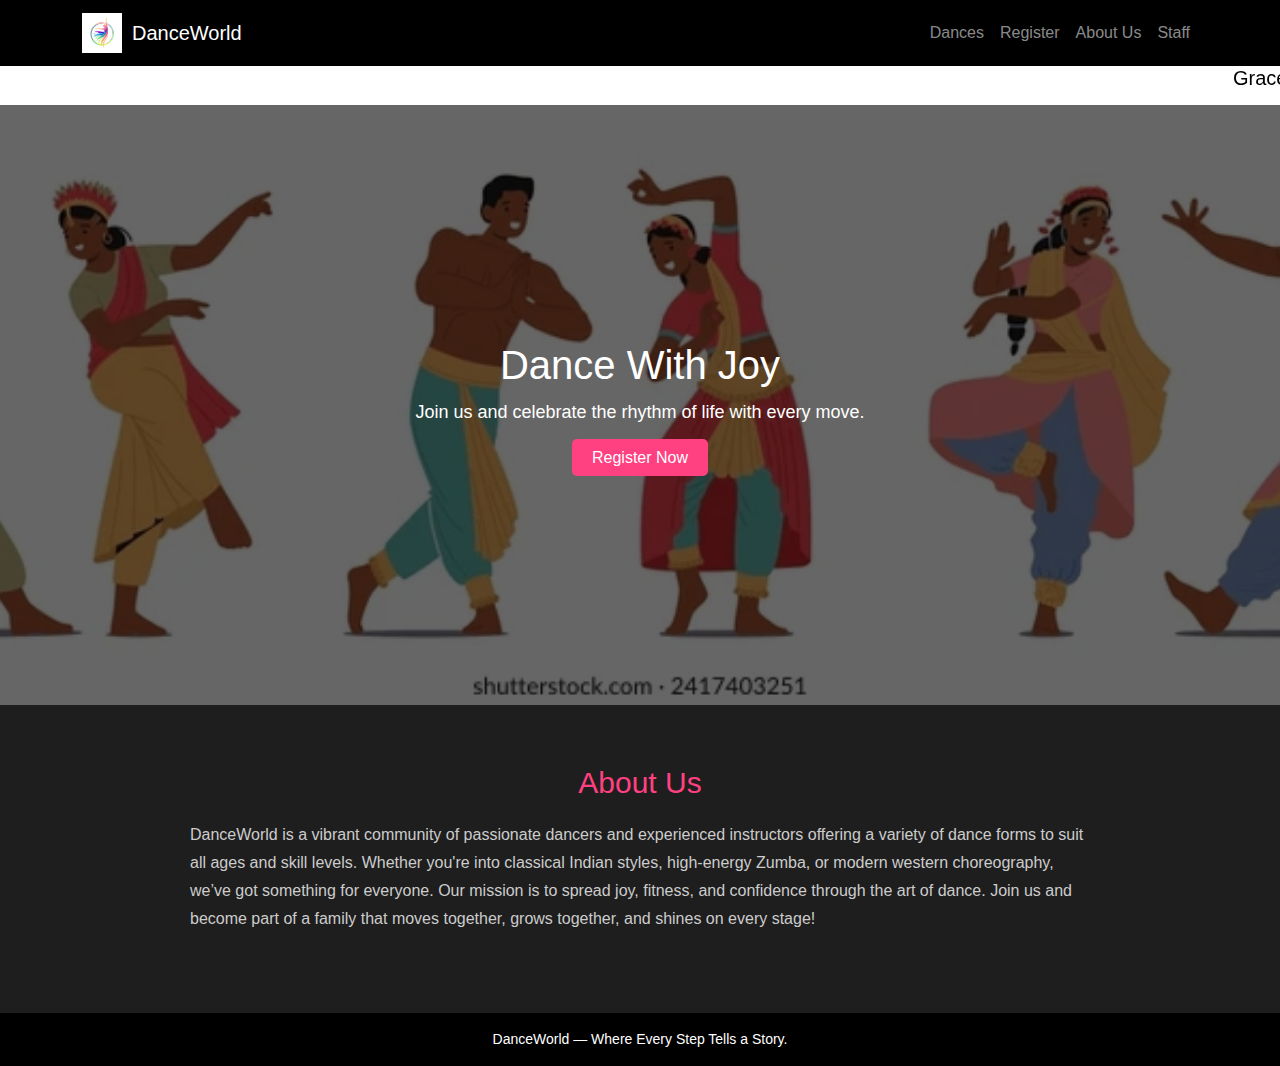
<file: a-1/index.html>
<!DOCTYPE html>
<html lang="en">
<head>
  <meta charset="UTF-8" />
  <meta name="viewport" content="width=device-width, initial-scale=1" />
  <title>DanceWorld</title>
  <link href="https://cdn.jsdelivr.net/npm/bootstrap@5.0.2/dist/css/bootstrap.min.css" rel="stylesheet" />
  <script src="https://cdn.jsdelivr.net/npm/bootstrap@5.0.2/dist/js/bootstrap.bundle.min.js"></script>

  <style>
    body {
      background-color: #121212;
      color: white;
      margin: 0;
      font-family: Arial, sans-serif;
    }

    header {
      background-color: white;
      color: black;
    }

    marquee h1 {
      font-size: 24px;
      margin: 10px 0;
      color: black;
    }

    .navbar {
      background-color: #000 !important;
    }

    .navbar-brand img {
      height: 40px;
      width: auto;
      margin-right: 10px;
    }

    .hero {
      height: 600px;
      background: url('1.webp') center center/cover no-repeat;
      display: flex;
      flex-direction: column;
      justify-content: center;
      align-items: center;
      text-align: center;
      color: white;
      position: relative;
    }

    .hero::before {
      content: '';
      position: absolute;
      top: 0;
      left: 0;
      width: 100%;
      height: 100%;
      background-color: rgba(0, 0, 0, 0.6);
      z-index: 1;
    }

    .hero-content {
      z-index: 2;
      padding: 20px;
    }

    .hero h1 {
      font-size: 40px;
      margin-bottom: 10px;
    }

    .hero p {
      font-size: 18px;
      margin-bottom: 20px;
    }

    .hero a {
      background-color: #ff4081;
      color: white;
      padding: 10px 20px;
      font-size: 16px;
      text-decoration: none;
      border-radius: 5px;
    }

    .hero a:hover {
      background-color: #e91e63;
    }

    .card {
      background-color: #1e1e1e;
      color: white;
      border: none;
      transition: transform 0.3s;
    }

    .card:hover {
      transform: scale(1.03);
    }

    footer {
      background-color: #000;
      padding: 20px;
      font-size: 14px;
    }

    @media (max-width: 768px) {
      .hero {
        height: 400px;
      }

      .hero h1 {
        font-size: 28px;
      }

      .hero p {
        font-size: 14px;
      }

      .navbar-brand span {
        display: none;
      }

      .hero a {
        font-size: 14px;
        padding: 8px 16px;
      }
    }
  </style>
</head>
<body>



<!-- Navbar -->
<nav class="navbar navbar-expand-lg navbar-dark">
  <div class="container">
    <a class="navbar-brand d-flex align-items-center" href="#">
      <img src="logo.webp" alt="Logo">
      <span>DanceWorld</span>
    </a>
    <button class="navbar-toggler" type="button" data-bs-toggle="collapse" data-bs-target="#navbarNav">
      <span class="navbar-toggler-icon"></span>
    </button>

    <div class="collapse navbar-collapse" id="navbarNav">
      <ul class="navbar-nav ms-auto">
        <li class="nav-item"><a class="nav-link" href="Dances.html">Dances</a></li>
        <li class="nav-item"><a class="nav-link" href="Register.html">Register</a></li>
        <li class="nav-item"><a class="nav-link" href="#about">About Us</a></li>
        <li class="nav-item"><a class="nav-link" href="staff.html">Staff</a></li>
      </ul>
    </div>
  </div>
</nav>

<!-- Header Marquee -->
<header>
  <marquee><h5>Grace & Groove Dance</h5></marquee>
</header>

<!-- Hero Section -->
<div class="hero">
  <div class="hero-content">
    <h1>Dance With Joy</h1>
    <p>Join us and celebrate the rhythm of life with every move.</p>
    <a href="Register.html">Register Now</a>
  </div>
</div>



<!-- About Us Section -->
<section id="about" style="padding: 60px 20px; background-color: #1e1e1e;">
  <div class="container">
    <h2 class="text-center" style="color: #ff4081; font-size: 30px;">About Us</h2>
    <p style="color: #ccc; max-width: 900px; margin: 20px auto; font-size: 16px; line-height: 28px;">
      DanceWorld is a vibrant community of passionate dancers and experienced instructors offering a variety of dance forms to suit all ages and skill levels. Whether you're into classical Indian styles, high-energy Zumba, or modern western choreography, we’ve got something for everyone. Our mission is to spread joy, fitness, and confidence through the art of dance. Join us and become part of a family that moves together, grows together, and shines on every stage!
    </p>
  </div>
</section>

<!-- Footer -->
<footer class="text-white text-center p-3">
  DanceWorld — Where Every Step Tells a Story.
</footer>


</body>
</html>
</file>
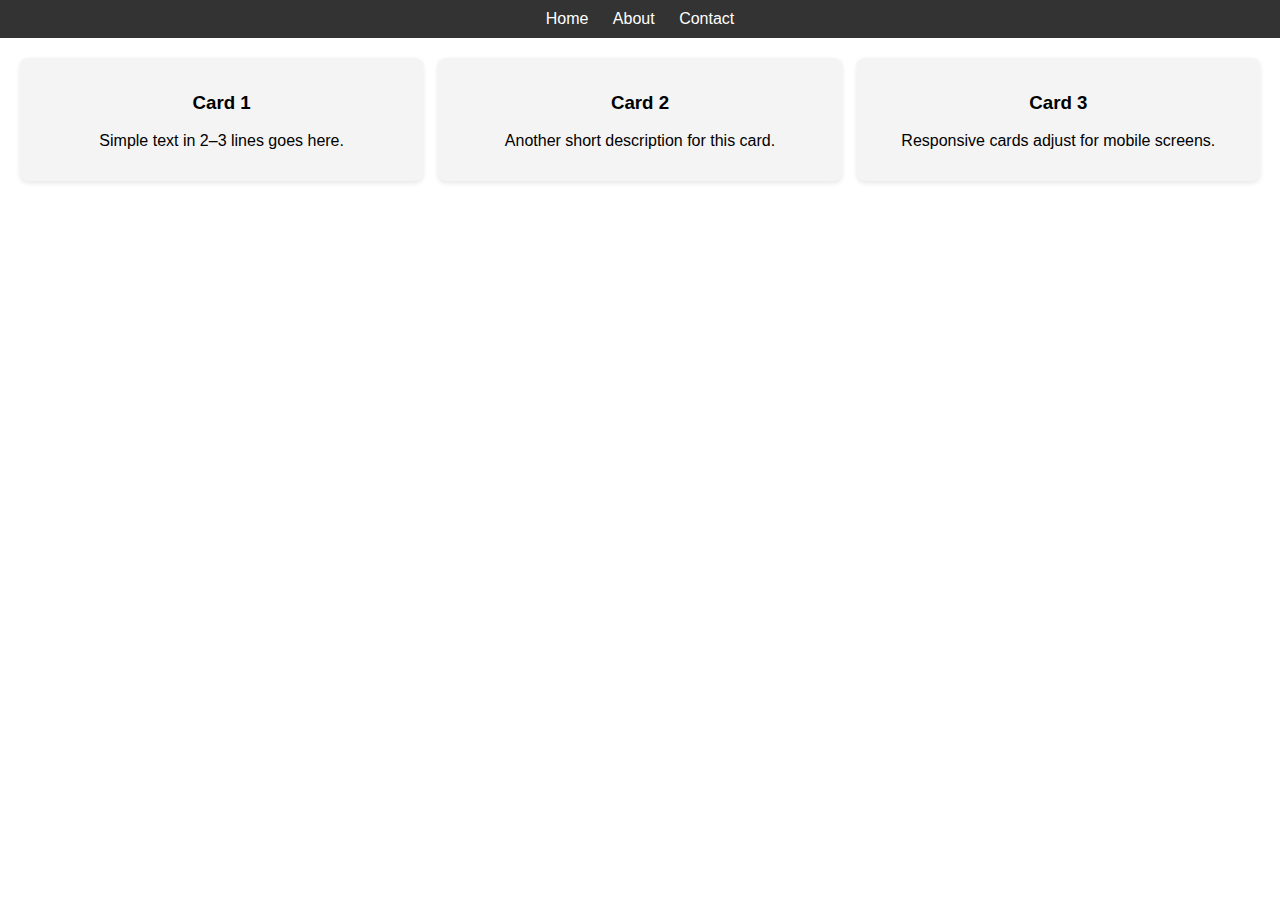
<file: a-1/practice1.html>
<!DOCTYPE html>
<html lang="en">
<head>
  <meta charset="UTF-8">
  <meta name="viewport" content="width=device-width, initial-scale=1.0">
  <title>Simple Webpage</title>
  <style>
    body { margin: 0; font-family: Arial, sans-serif; }

    /* Navbar */
    .navbar {
      background: #333;
      color: white;
      padding: 10px;
      text-align: center;
    }
    .navbar a {
      color: white;
      margin: 0 10px;
      text-decoration: none;
    }

    /* Cards container */
    .cards {
      display: grid;
      grid-template-columns: repeat(auto-fit, minmax(250px, 1fr));
      gap: 15px;
      padding: 20px;
    }

    /* Single card */
    .card {
      background: #f4f4f4;
      padding: 15px;
      border-radius: 8px;
      box-shadow: 0 2px 5px rgba(0,0,0,0.1);
      text-align: center;
    }
  </style>
</head>
<body>

  <!-- Navbar -->
  <div class="navbar">
    <a href="#">Home</a>
    <a href="#">About</a>
    <a href="#">Contact</a>
  </div>

  <!-- Cards -->
  <div class="cards">
    <div class="card">
      <h3>Card 1</h3>
      <p>Simple text in 2–3 lines goes here.</p>
    </div>
    <div class="card">
      <h3>Card 2</h3>
      <p>Another short description for this card.</p>
    </div>
    <div class="card">
      <h3>Card 3</h3>
      <p>Responsive cards adjust for mobile screens.</p>
    </div>
  </div>

</body>
</html>
</file>
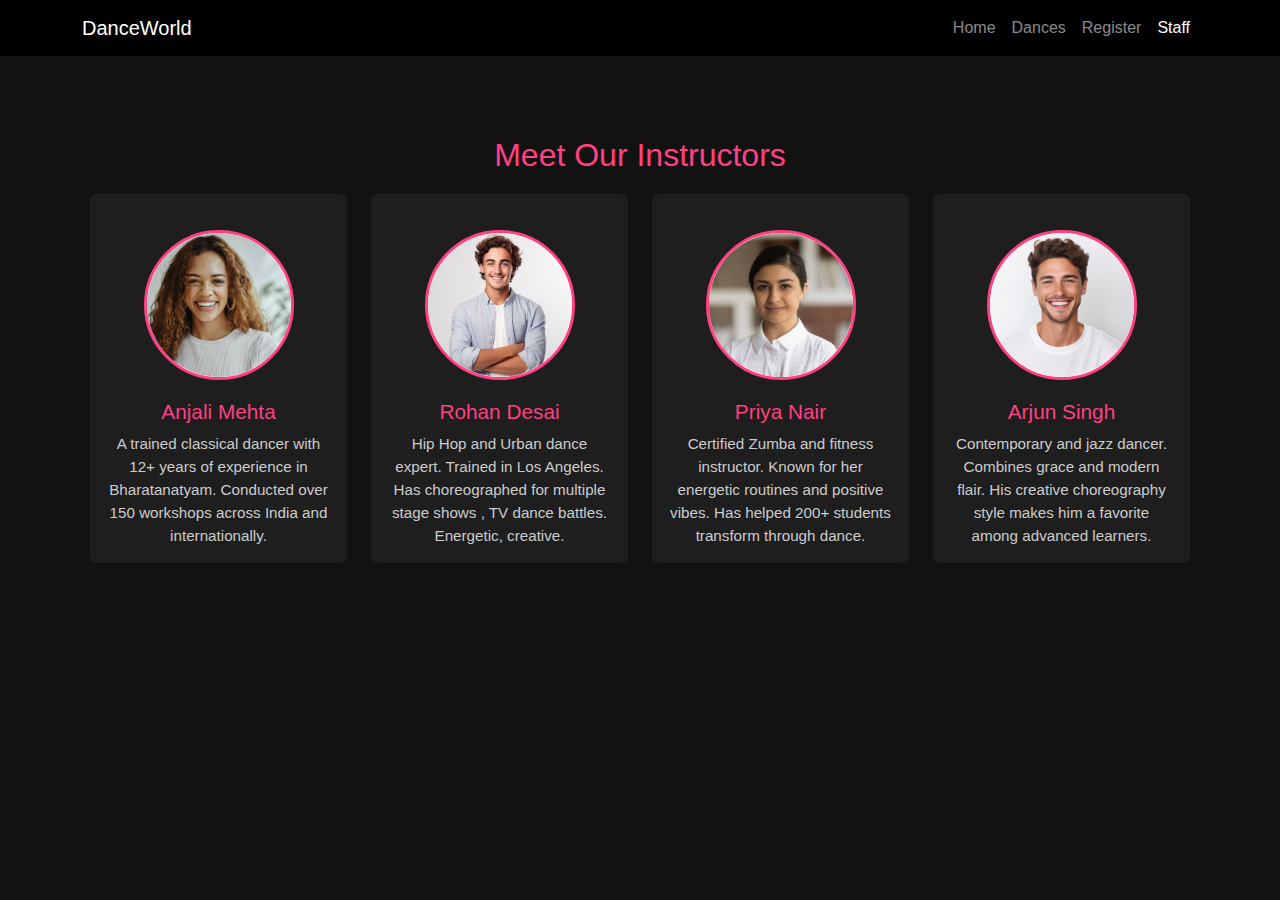
<file: a-1/staff.html>
<!DOCTYPE html>
<html lang="en">
<head>
  <meta charset="UTF-8" />
  <meta name="viewport" content="width=device-width, initial-scale=1" />
  <title>Staff - DanceWorld</title>
  <link href="https://cdn.jsdelivr.net/npm/bootstrap@5.0.2/dist/css/bootstrap.min.css" rel="stylesheet" />

  <style>
    body {
      background-color: #121212;
      color: white;
      margin: 0;
      font-family: Arial, sans-serif;
    }

    .navbar {
      background-color: #000;
    }

    h2 {
      color: #ff4081;
      text-align: center;
      margin-top: 40px;
      margin-bottom: 20px;
    }

    .staff-section {
      padding: 40px 20px;
    }

    .card {
      background-color: #1e1e1e;
      color: white;
      border: none;
      text-align: center;
      transition: transform 0.3s;
    }

    .card:hover {
      transform: scale(1.03);
    }

    .card img {
      width: 150px;
      height: 150px;
      object-fit: cover;
      border-radius: 50%;
      margin: 20px auto 10px;
      display: block;
      border: 3px solid #ff4081;
      background-color: white;
    }

    .card-title {
      margin-top: 10px;
      font-size: 1.3rem;
      color: #ff4081;
    }

    .card-text {
      font-size: 0.95rem;
      color: #ccc;
    }
  </style>
</head>
<body>

<!-- Navbar -->
<nav class="navbar navbar-expand-lg navbar-dark">
  <div class="container">
    <a class="navbar-brand" href="#">DanceWorld</a>
    <button class="navbar-toggler" type="button" data-bs-toggle="collapse" data-bs-target="#navbarNav">
      <span class="navbar-toggler-icon"></span>
    </button>

    <div class="collapse navbar-collapse" id="navbarNav">
      <ul class="navbar-nav ms-auto">
        <li class="nav-item"><a class="nav-link" href="index.html">Home</a></li>
        <li class="nav-item"><a class="nav-link" href="dances.html">Dances</a></li>
        <li class="nav-item"><a class="nav-link" href="Register.html">Register</a></li>
        <li class="nav-item"><a class="nav-link active" href="#">Staff</a></li>
      </ul>
    </div>
  </div>
</nav>

<!-- Staff Section -->
<div class="staff-section container">
  <h2>Meet Our Instructors</h2>
  <div class="row">
    <!-- Card 1 -->
    <div class="col-md-3" style="margin-bottom: 20px;">
      <div class="card p-3">
        <img src="staff1.jpg" alt="Anjali Mehta">
        <h5 class="card-title">Anjali Mehta</h5>
        <p class="card-text">A trained classical dancer with 12+ years of experience in Bharatanatyam. Conducted over 150 workshops across India and internationally.</p>
      </div>
    </div>

    <!-- Card 2 -->
    <div class="col-md-3" style="margin-bottom: 20px;">
      <div class="card p-3">
        <img src="staff3.jpg" alt="Rohan Desai">
        <h5 class="card-title">Rohan Desai</h5>
        <p class="card-text">Hip Hop and Urban dance expert. Trained in Los Angeles. Has choreographed for multiple stage shows , TV dance battles. Energetic, creative.</p>
      </div>
    </div>

    <!-- Card 3 -->
    <div class="col-md-3" style="margin-bottom: 20px;">
      <div class="card p-3">
        <img src="staff2.jpg" alt="Priya Nair">
        <h5 class="card-title">Priya Nair</h5>
        <p class="card-text">Certified Zumba and fitness instructor. Known for her energetic routines and positive vibes. Has helped 200+ students transform through dance.</p>
      </div>
    </div>

    <!-- Card 4 -->
    <div class="col-md-3" style="margin-bottom: 20px;">
      <div class="card p-3">
        <img src="staff4.jpg" alt="Arjun Singh">
        <h5 class="card-title">Arjun Singh</h5>
        <p class="card-text">Contemporary and jazz dancer. Combines grace and modern flair. His creative choreography style makes him a favorite among advanced learners.</p>
      </div>
    </div>
  </div>
</div>

<!-- Bootstrap JS -->
<script src="https://cdn.jsdelivr.net/npm/bootstrap@5.0.2/dist/js/bootstrap.bundle.min.js"></script>
</body>
</html>
</file>
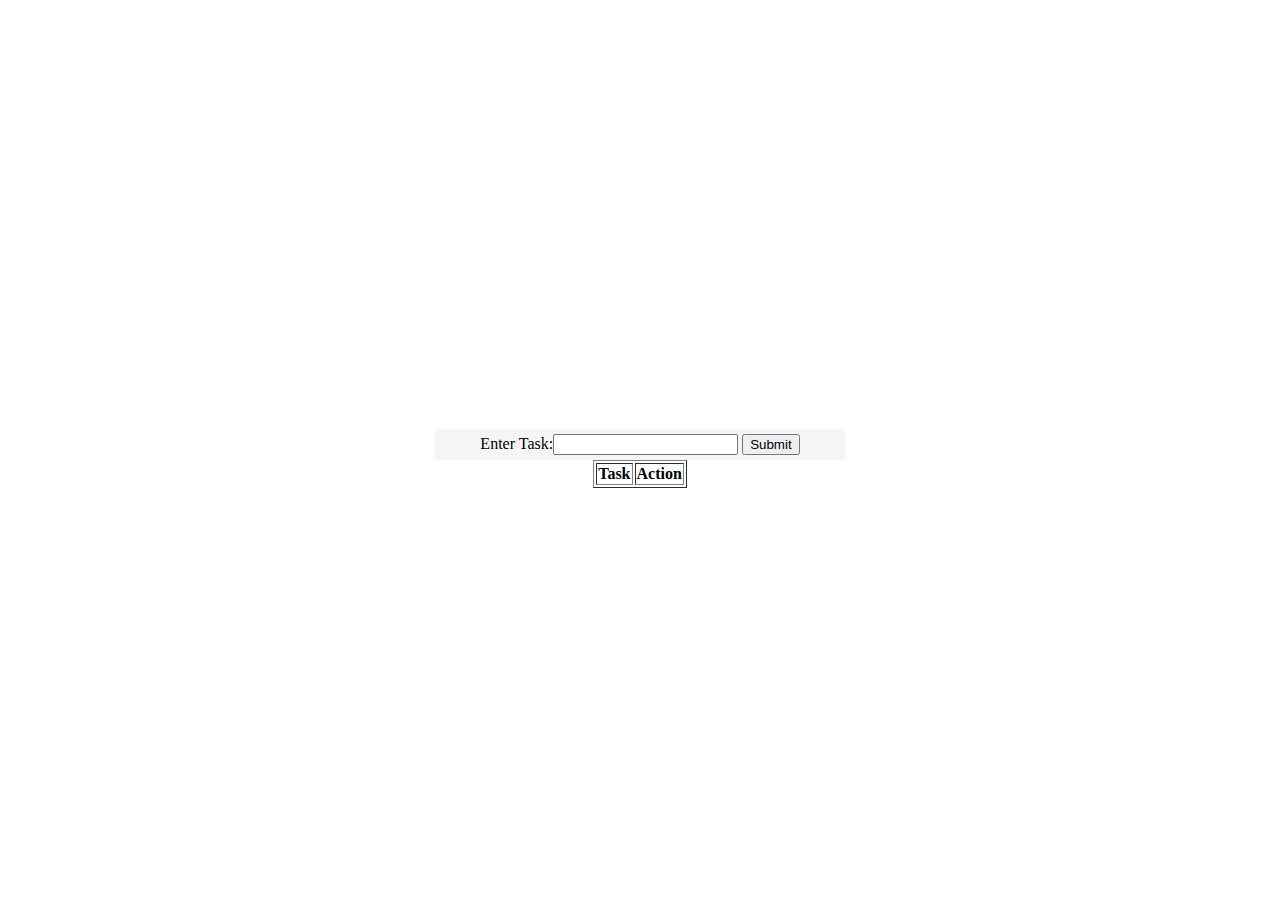
<file: a-2[to_do_list]/form.html>
<!DOCTYPE html>
<html lang="en">
<head>
    <meta charset="UTF-8">
    <meta name="viewport" content="width=device-width, initial-scale=1.0">
    <title>Document</title>
    <style>
        #name
        {
            border: 2 px solid black; 
        }
        #mydiv
        {
            background-color:whitesmoke;
            padding: 5px;
            width: 400px;
            text-align: center;
        }
        body
        {
            display: flex;
            flex-direction: column;
            align-items: center;
            justify-content: center;
            min-height: 100vh;
        }
    </style>
</head>
<body>
    <div id="mydiv">
        Enter Task:<input type="text" id="name">
        <button id="submit" type="button">Submit</button>
    </div>

    <table border="1">
        <tr>
            <th>Task</th>
            <th>Action</th>
        </tr>
            <tbody id="table-body">

            </tbody>
    </table>

    <script>
        //let table=document.createElement("table");
        //table.border='1';
        let table=document.getElementById("table-body");
        document.getElementById("submit").addEventListener("click",()=>{
            let name=document.getElementById("name").value;
            let row=document.createElement("tr");
            let cell1=document.createElement("td");
            cell1.textContent=name;
            let cell2=document.createElement("td");
            let delbtn=document.createElement("button");
            delbtn.textContent="Delete";
            cell2.append(delbtn);
            delbtn.addEventListener("click",()=>{
                row.remove();
            })

            let edbtn=document.createElement("button");
            edbtn.textContent="Edit";
            edbtn.addEventListener("click",()=>{
                let new_name=prompt("edit ur task:",cell1.textContent);
                if(new_name!==null)
            {
                cell1.textContent=new_name;
            }
            })
            let cell3=document.createElement("td");
            cell3.append(edbtn);

            row.append(cell1);
            row.append(cell2,cell3);
            table.append(row);
        })
    </script>
</body>
</html>
</file>
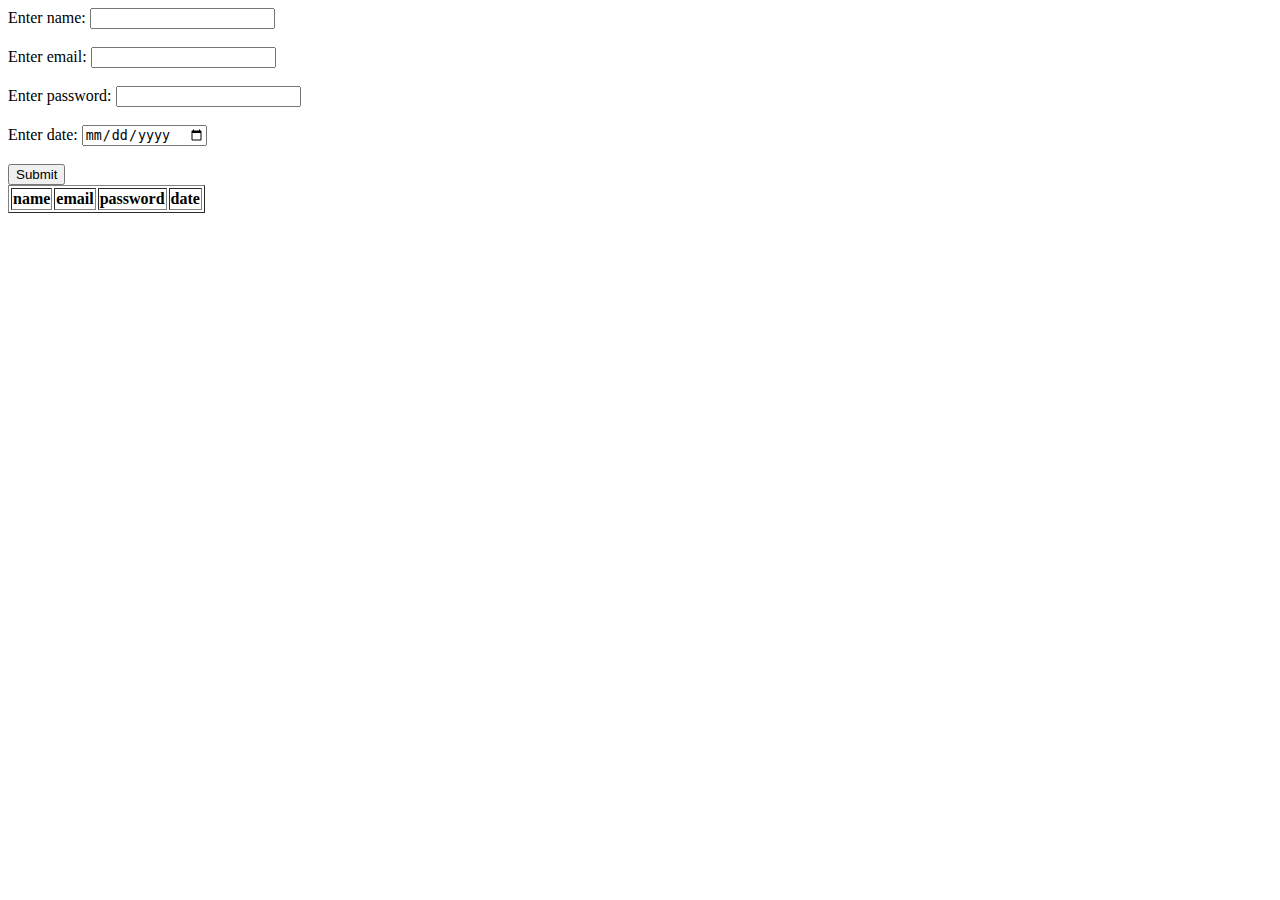
<file: a-2[to_do_list]/js_form.html>
<!DOCTYPE html>
<html lang="en">
<head>
    <meta charset="UTF-8">
    <meta name="viewport" content="width=device-width, initial-scale=1.0">
    <title>Document</title>
</head>
<body>
  <label>Enter name:</label>
  <input type="text" id="name"><br><br>

  <label>Enter email:</label>
  <input type="email" id="email"><br><br>

  <label>Enter password:</label>
  <input type="password" id="password"><br><br>

  <label>Enter date:</label>
  <input type="date" id="dob"><br><br>

  <button id="submit-btn">Submit</button>


  <!-- <div id="update-div" style="display: none; border: 1px solid black; padding: 10px;">
  <h3>Edit Details</h3>
  <label>Enter name:</label>
  <input type="text" id="upadte-name"><br><br>

  <label>Enter email:</label>
  <input type="email" id="update-email"><br><br>

  <label>Enter password:</label>
  <input type="password" id="update-password"><br><br>

  <label>Enter date:</label>
  <input type="date" id="update-dob"><br><br>

  <button id="update-submit-btn">Submit</button>
  <button onclick="document.getElementById('update-div').style.display='none'">Cancel</button>

</div> -->


  <table border="1">
    <tr>
    <th>name</th>
    <th>email</th>
    <th>password</th>
    <th>date</th>
    </tr>
    <tbody id="table-body">
    </tbody>
  </table>

  <script>
    let data=document.getElementById("submit-btn").addEventListener("click",function()
{
    let new_name=document.getElementById("name").value;
    let new_email=document.getElementById("email").value;
    let new_password=document.getElementById("password").value;
    let new_date=document.getElementById("dob").value;

    let new_table_body=document.getElementById("table-body");

    let action=document.createElement("td");

    let deleteBtn=document.createElement("button");
    deleteBtn.textContent="delete";
    deleteBtn.onclick=function()
    {
      new_row.remove();
    };

    // let updateBtn=document.createElement("button");
    // updateBtn.textContent="update";
    // updateBtn.onclick=function()
    // {
    //   document.getElementById("update-div").style.display="block";
    // }



    let new_row=document.createElement("tr");
    new_row.innerHTML=`<td>${new_name}</td><td>${new_email}</td><td>${new_password}</td><td>${new_date}</td>`;
    new_table_body.appendChild(new_row);
    
    
    action.appendChild(deleteBtn);
    //action.appendChild(updateBtn);
    new_row.appendChild(action);

})
  </script>
</body>
</html>
</file>
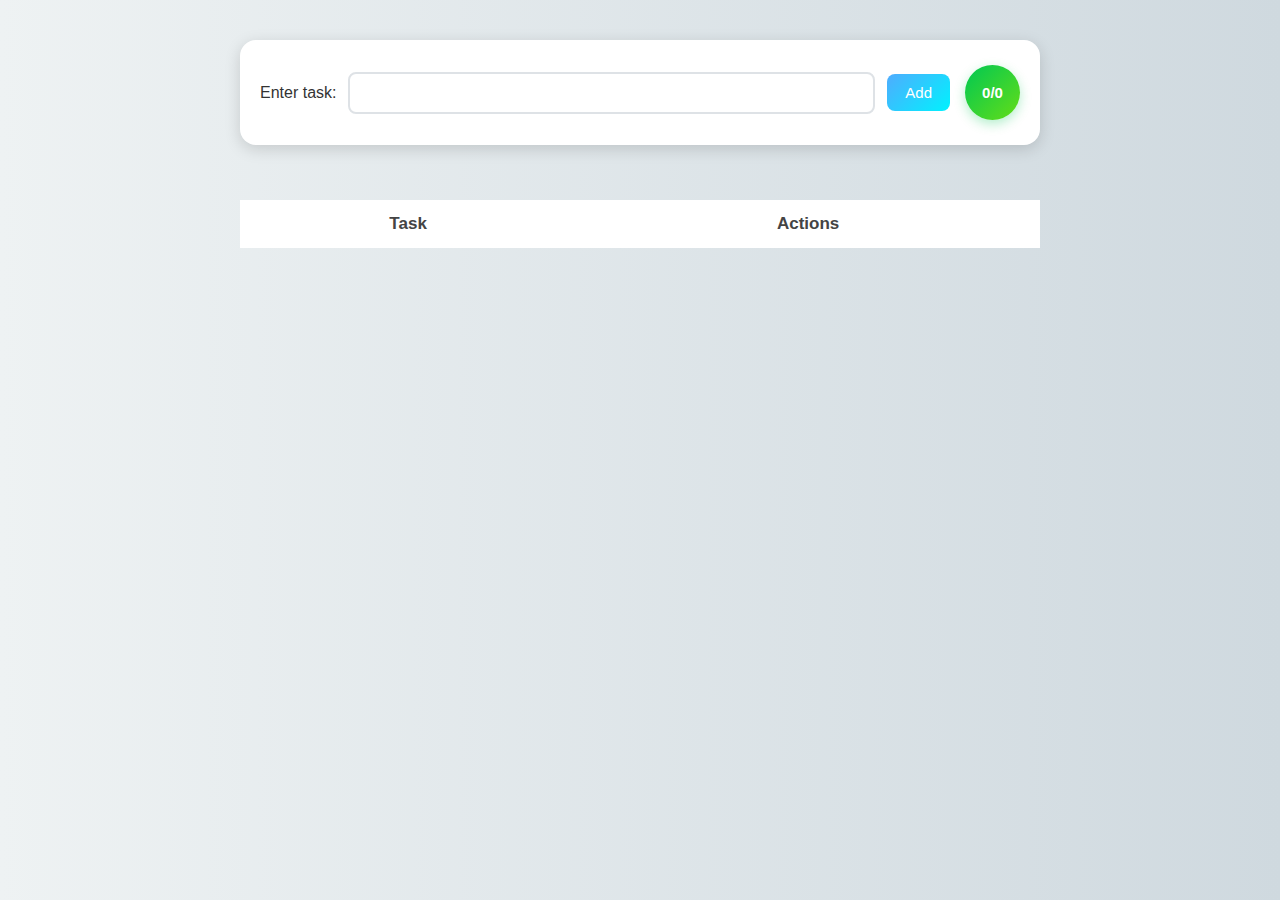
<file: a-2[to_do_list]/to_do.html>
<!DOCTYPE html>
<html lang="en">
<head>
  <meta charset="UTF-8" />
  <meta name="viewport" content="width=device-width, initial-scale=1.0"/>
  <title>To-Do List</title>

  <!-- Bootstrap Icons CDN -->
  <link href="https://cdn.jsdelivr.net/npm/bootstrap-icons@1.10.5/font/bootstrap-icons.css" rel="stylesheet">
  <link rel="stylesheet" href="style.css">
</head>
<body>
  <div id="add">
    <div class="left-section">
      <label for="task">Enter task:</label>
      <input type="text" id="task" />
      <button id="btn">Add</button>
    </div>
    <div id="count">0/0</div>
  </div>

  <table>
    <thead>
      <tr>
        <th>Task</th>
        <th>Actions</th>
      </tr>
    </thead>
    <tbody id="tablebody"></tbody>
  </table>

  <script>
    let total = 0;
    let done = 0;

    const countDiv = document.getElementById("count");

    function updateCount() {
      countDiv.textContent = `${done}/${total}`;
    }

    document.getElementById("btn").addEventListener("click", function () {
      let val = document.getElementById("task").value.trim();
      if (val === "") return;

      total++;
      updateCount();

      let x = document.getElementById("tablebody");
      let row = document.createElement("tr");
      let cell = document.createElement("td");
      let span = document.createElement("span");
      span.textContent = val;

      cell.appendChild(span);

      let actioncell = document.createElement("td");

      // Done button
      let doneBtn = document.createElement("button");
      doneBtn.innerHTML = `<i class="bi bi-check2-circle done-btn"></i>`;
      doneBtn.onclick = function () {
        span.classList.toggle("completed");
        if (span.classList.contains("completed")) done++;
        else done--;
        updateCount();
      };

      // Edit button
      let editBtn = document.createElement("button");
      editBtn.innerHTML = `<i class="bi bi-pencil-square edit-btn"></i>`;
      editBtn.onclick = function () {
        let input = document.createElement("input");
        input.type = "text";
        input.value = span.textContent;
        input.className = "edit-input";

        input.onblur = function () {
          if (input.value.trim() !== "") {
            span.textContent = input.value.trim();
          }
          cell.replaceChild(span, input);
        };

        input.onkeydown = function (e) {
          if (e.key === "Enter") {
            input.blur();
          }
        };

        cell.replaceChild(input, span);
        input.focus();
      };

      // Delete button
      let deleteBtn = document.createElement("button");
      deleteBtn.innerHTML = `<i class="bi bi-trash delete-btn"></i>`;
      deleteBtn.onclick = function () {
        if (span.classList.contains("completed")) done--;
        total--;
        updateCount();
        x.removeChild(row);
      };

      actioncell.append(editBtn, deleteBtn, doneBtn);
      row.append(cell, actioncell);
      x.append(row);

      document.getElementById("task").value = "";
    });
  </script>
</body>
</html>
</file>
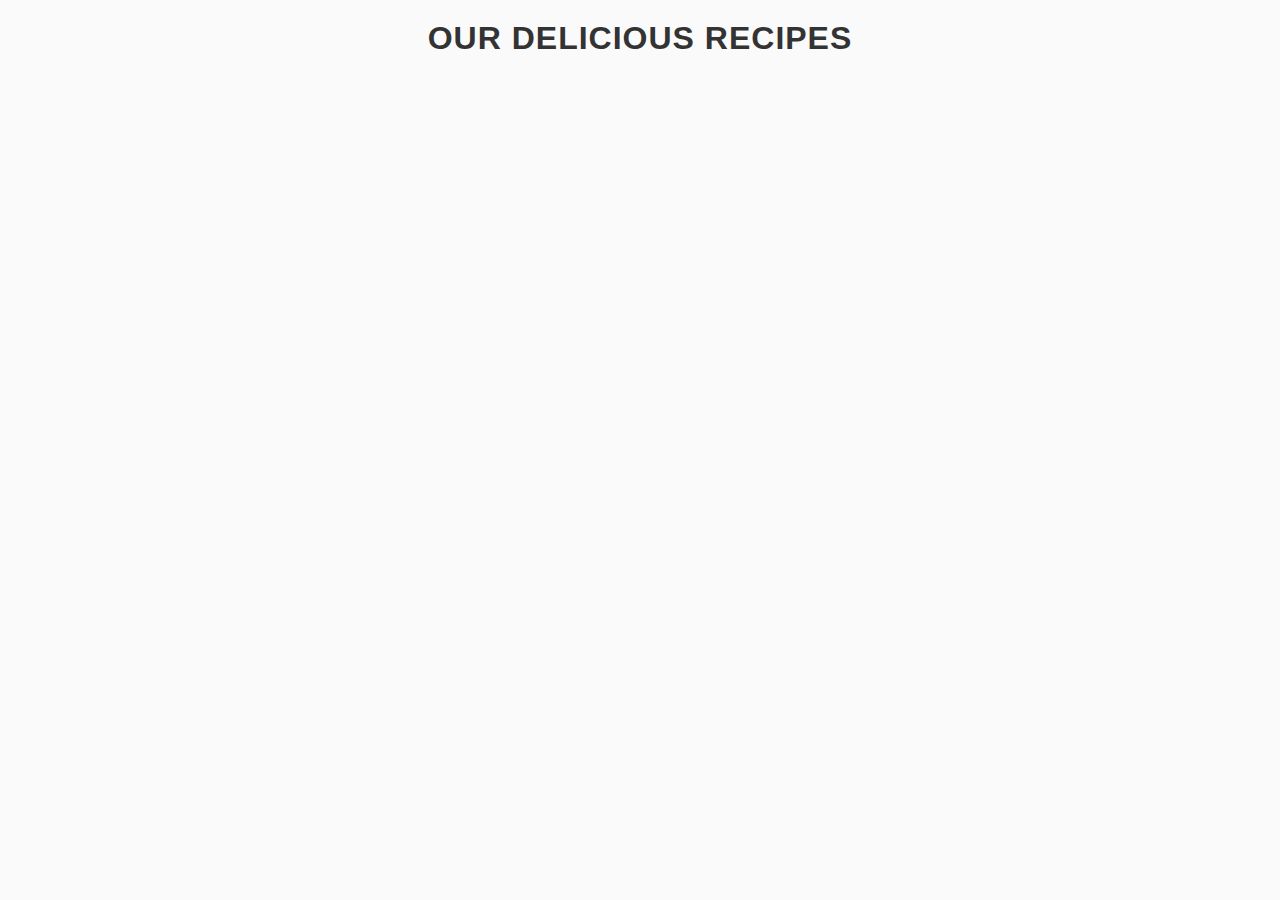
<file: a-3/dashboard.html>
<!DOCTYPE html>
<html lang="en">
<head>
    <meta charset="UTF-8">
    <meta name="viewport" content="width=device-width, initial-scale=1.0">
    <title>Recipe Cards</title>
    <style>
        body {
            font-family: Arial, sans-serif;
            background: #fafafa;
            margin: 0;
            padding: 0;
        }

        h1.page-title {
            text-align: center;
            font-size: 32px;
            color: #333;
            margin: 20px 0;
            font-weight: bold;
            letter-spacing: 1px;
            text-transform: uppercase;
        }

        #container {
            display: flex;
            flex-wrap: wrap;
            gap: 15px;
            padding: 20px;
            justify-content: center;
        }
        .card {
            border: 1px solid #ccc;
            border-radius: 8px;
            width: 250px;
            padding: 10px;
            box-shadow: 0px 2px 5px rgba(0,0,0,0.2);
            background: white;
            transition: transform 0.2s;
        }
        .card:hover {
            transform: scale(1.03);
        }
        .card img {
            width: 100%;
            height: 150px;
            object-fit: cover;
            border-radius: 6px;
        }
        .card h3 {
            margin: 10px 0 5px;
            font-size: 18px;
            text-align: center;
            color: #444;
        }
        .card p {
            font-size: 14px;
            color: #555;
            text-align: center;
        }
        .ingredients-title {
            font-weight: bold;
            margin-top: 10px;
            font-size: 14px;
            text-align: left;
            color: #222;
        }
        .ingredients {
            text-align: left;
            font-size: 13px;
            margin-top: 5px;
            padding-left: 18px;
        }
        .ingredients li {
            margin-bottom: 3px;
        }
    </style>
</head>
<body>
    <h1 class="page-title">Our Delicious Recipes</h1>
    <div id="container"></div>

    <script>
        async function fetchRecipes() {
            try {
                let response = await fetch("https://dummyjson.com/recipes");
                let result = await response.json();
                let container = document.getElementById("container");

                result.recipes.forEach((element) => {
                    let card = document.createElement("div");
                    card.className = "card";

                    let img = document.createElement("img");
                    img.src = element.image;
                    img.alt = element.name;

                    let title = document.createElement("h3");
                    title.textContent = element.name;

                    let desc = document.createElement("p");
                    desc.textContent = `Cuisine: ${element.cuisine} | Prep Time: ${element.prepTimeMinutes} mins`;

                    let ingTitle = document.createElement("div");
                    ingTitle.className = "ingredients-title";
                    ingTitle.textContent = "Ingredients:";

                    let ingList = document.createElement("ul");
                    ingList.className = "ingredients";
                    element.ingredients.forEach((ing) => {
                        let li = document.createElement("li");
                        li.textContent = ing;
                        ingList.append(li);
                    });

                    card.append(img, title, desc, ingTitle, ingList);
                    container.append(card);
                });
            } catch (error) {
                console.log(error);
            }
        }

        fetchRecipes();
    </script>
</body>
</html>
</file>
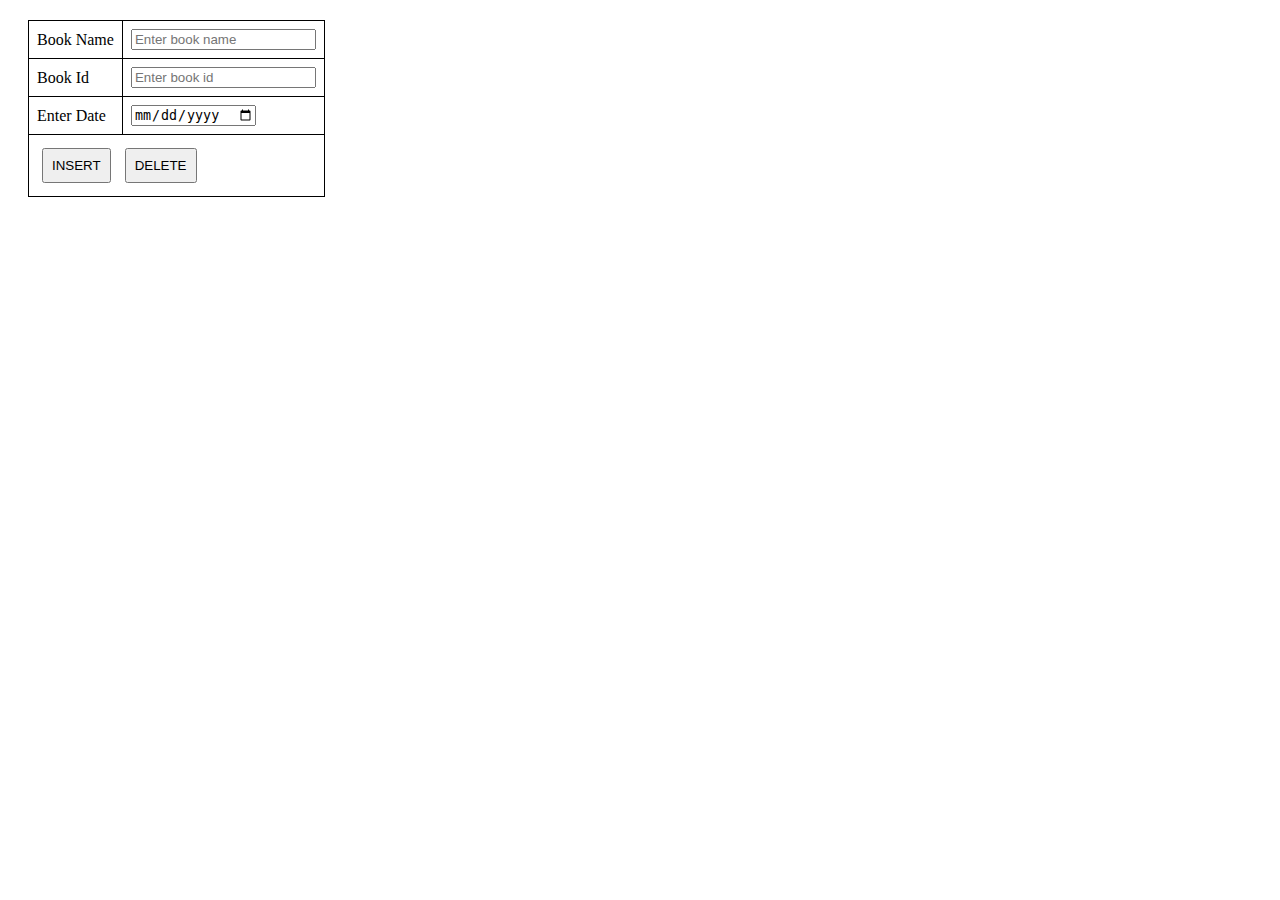
<file: exam/Form.html>
<!DOCTYPE html>
<html lang="en">
<head>
    <meta charset="UTF-8">
    <meta name="viewport" content="width=device-width, initial-scale=1.0">
    <title>Library Form</title>
    <style>
        table 
        {
            border-collapse: collapse;
            margin: 20px;
        }
        th,td
        {
            border: 1px solid black;
            padding: 8px;
        }
        button 
        {
            margin: 5px;
            padding: 8px;
        }
    </style>
</head>
<body>
    <table>
        <tr>
            <td>Book Name</td>
            <td><input type="text" id="book_name" placeholder="Enter book name"></td>
        </tr>
        <tr>
            <td>Book Id</td>
            <td><input type="text" id="book_id" placeholder="Enter book id"></td>
        </tr>
        <tr>
            <td>Enter Date</td>
            <td><input type="date" id="date"></td>
        </tr>
        <tr>
            <td colspan="2">
                <button id="insert">INSERT</button>
                <button id="deleted">DELETE</button>
            </td>
        </tr>
    </table>

    <script>
        async function insertdata() 
        {
            let book_name=document.getElementById("book_name").value;
            let book_id=document.getElementById("book_id").value;
            let date=document.getElementById("date").value;

            let formdata=new FormData();
            formdata.append("book_name", book_name);
            formdata.append("book_id", book_id);
            formdata.append("date", date);

            let response=await fetch("http://localhost/exam/addtdata.php", {
                method:'POST',
                body:formdata
            });

            let text=await response.text();
            alert(text);
            console.log(text);
        }
        async function deletedata()
        {
            let book_id=prompt("enter book id to delete");
            let formdata=new FormData();
            formdata.append("book_id",book_id);
            let response=await fetch("http://localhost/exam/deletedata.php", {
                method:'POST',
                body:formdata
            });

            let text=await response.text();
            alert(text);
            console.log(text);
        }

        document.getElementById("insert").addEventListener("click", insertdata);
        document.getElementById("deleted").addEventListener("click", deletedata);
    </script>
</body>
</html>
</file>
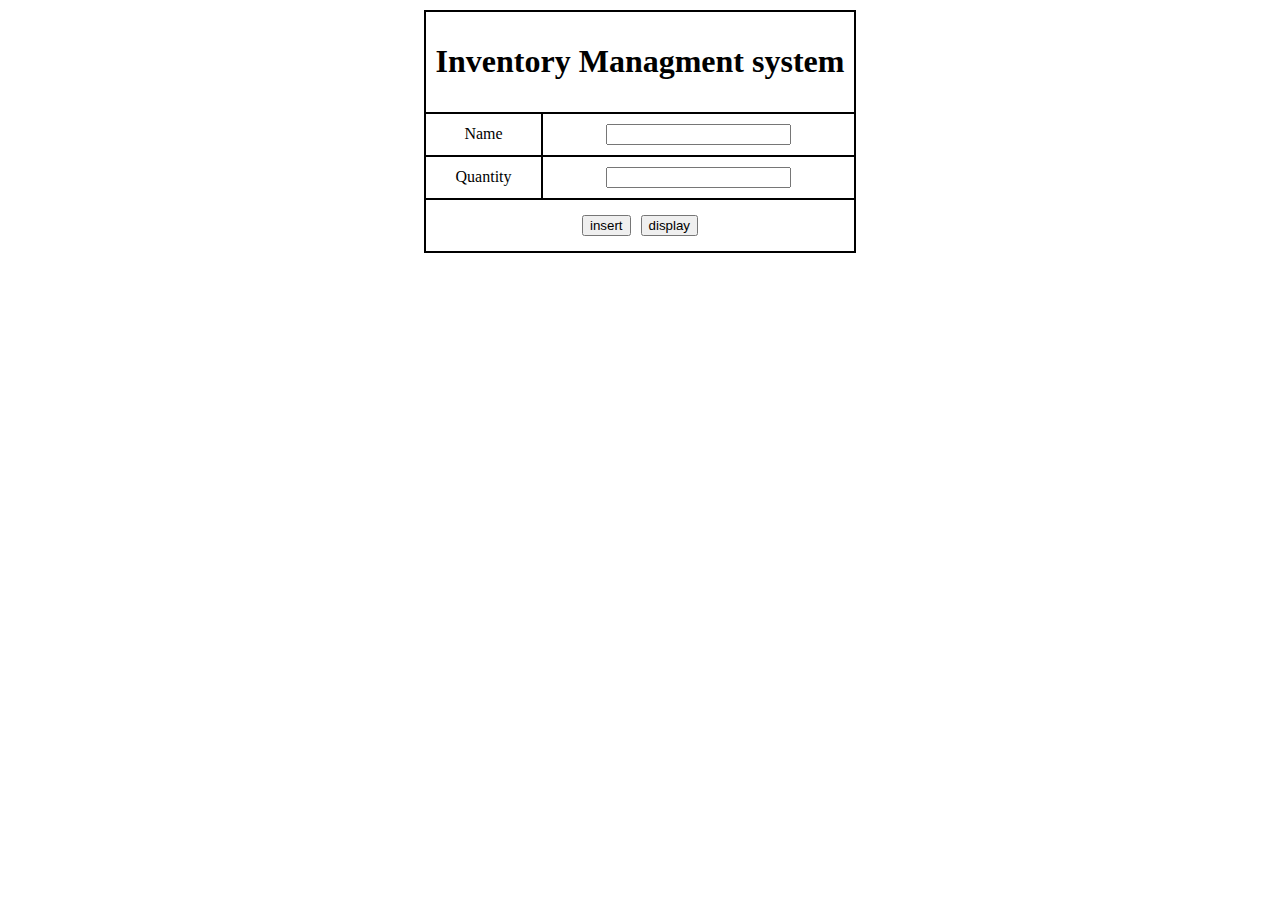
<file: exam/inventory.html>
<!DOCTYPE html>
<html lang="en">
<head>
    <meta charset="UTF-8">
    <meta name="viewport" content="width=
    , initial-scale=1.0">
    <title>Document</title>
     <style>
        table
        {
            border-collapse: collapse;
            margin: 10px auto;
        }
        body
        {
            text-align: center;
        }
        th,td
        {
            border: 2px solid black;
            padding: 10px 10px;
            text-align: center;
        }
        button
        {
            margin: 5px;
        }

    </style>
</head>
<body>
   <table>
        <tr>
           <td colspan="2"><h1>Inventory Managment system</h1></td>
        </tr>
        <tr>
            <td>Name</td>
            <td><input type="text" id="name"></td>
        </tr>
        <tr>
            <td>Quantity</td>
            <td><input type="text" id="qty"></td>
        </tr>
        <tr>
            <td colspan="2"><button id="insert">insert</button><button id="display">display</button></td>
        </tr>
    </table>

    <div id="mytable"></div>
    <script>
        async function addproduct()
        {
            let name=document.getElementById("name").value;
            let qty=document.getElementById("qty").value;
            let formdata=new FormData();
            formdata.append("name",name);
            formdata.append("qty",qty);
            let response=await fetch("http://localhost/exam/addproduct.php",{
                method:'POST',
                body:formdata
            });
            let text=await response.text();
        }
        async function displayproduct()
        {
            let response=await fetch("http://localhost/exam/displayproduct.php");
            let data=await response.json();
            let container = document.getElementById("mytable");
            container.innerHTML = "";
            let table = document.createElement("table");
            let header=document.createElement("tr");
            let keys=Object.keys(data[0]);
            keys.forEach((key)=>{
                let th=document.createElement("th");
                th.textContent=key;
                header.append(th);
            })
            table.append(header);

            data.forEach((row)=>{
                let tr=document.createElement("tr");
                for(let item in row)
                    {
                        let td=document.createElement("td");
                        td.textContent=row[item];
                        tr.append(td);
                    }
                    table.append(tr);
            })
              
            document.getElementById("mytable").append(table);
        }
        
        document.getElementById("insert").addEventListener("click",addproduct);
        document.getElementById("display").addEventListener("click",displayproduct);
    </script>
</body>
</html>
</file>
<file: a-2[to_do_list]/style.css>
/* Import Bootstrap Icons CDN */
@import url('https://cdn.jsdelivr.net/npm/bootstrap-icons@1.10.5/font/bootstrap-icons.css');

/* Reset and base styling */
* {
  margin: 0;
  padding: 0;
  box-sizing: border-box;
}

body {
  font-family: 'Poppins', sans-serif;
  background: linear-gradient(to right, #eef2f3, #cfd9df);
  padding: 40px 20px;
  color: #333;
  min-height: 100vh;
}

/* Task input and counter container */
#add {
  background-color: #ffffff;
  padding: 25px 20px;
  margin: 0 auto 40px auto;
  border-radius: 16px;
  box-shadow: 0 4px 16px rgba(0, 0, 0, 0.15);
  max-width: 800px;
  display: flex;
  align-items: center;
  justify-content: space-between;
  flex-wrap: wrap;
  gap: 15px;
}

#add .left-section {
  display: flex;
  flex: 1;
  align-items: center;
  flex-wrap: wrap;
  gap: 12px;
}

#task {
  padding: 10px 14px;
  font-size: 16px;
  flex: 1;
  min-width: 220px;
  border: 2px solid #dee2e6;
  border-radius: 8px;
  transition: all 0.3s ease;
}

#task:focus {
  outline: none;
  border-color: #007bff;
  box-shadow: 0 0 4px #007bff44;
}

/* Add button styling */
#btn {
  padding: 10px 18px;
  font-size: 15px;
  font-weight: 500;
  border: none;
  border-radius: 8px;
  background: linear-gradient(135deg, #4facfe 0%, #00f2fe 100%);
  color: white;
  cursor: pointer;
  transition: 0.3s ease-in-out;
}

#btn:hover {
  transform: scale(1.05);
  box-shadow: 0 6px 14px rgba(0, 123, 255, 0.2);
}

/* Task count circle */
#count {
  background: linear-gradient(135deg, #00c853, #64dd17);
  color: white;
  font-weight: bold;
  font-size: 15px;
  width: 55px;
  height: 55px;
  border-radius: 50%;
  display: flex;
  align-items: center;
  justify-content: center;
  box-shadow: 0 4px 12px rgba(0, 200, 83, 0.3);
}

/* Table styling */
table {
  width: 100%;
  max-width: 800px;
  margin: auto;
  border-collapse: separate;
  border-spacing: 0 15px;
}

thead tr {
  background-color: #fff;
}

th {
  text-align: center;
  padding: 14px;
  font-size: 17px;
  color: #444;
}

/* Task card row */
tbody tr {
  background-color: #ffffff;
  box-shadow: 0 4px 10px rgba(0, 0, 0, 0.05);
  border-radius: 10px;
  overflow: hidden;
  transition: transform 0.2s ease;
}

tbody tr:hover {
  transform: scale(1.01);
}

td {
  padding: 16px;
  font-size: 16px;
  text-align: center;
  vertical-align: middle;
  border-bottom: 1px solid #f1f1f1;
}

/* Action buttons */
td button {
  margin: 0 4px;
  padding: 6px 10px;
  font-size: 18px;
  border: none;
  border-radius: 6px;
  background: none;
  cursor: pointer;
  transition: all 0.3s ease;
}

td button:hover {
  transform: scale(1.2);
}

button i {
  pointer-events: none;
}

.edit-btn {
  color: #ffc107;
}

.delete-btn {
  color: #dc3545;
}

.done-btn {
  color: #28a745;
}

/* Completed task */
.completed {
  text-decoration: line-through;
  color: #999;
  font-style: italic;
}

/* Edit input field */
.edit-input {
  padding: 8px 10px;
  font-size: 15px;
  width: 90%;
  border: 2px solid #ccc;
  border-radius: 6px;
  transition: border 0.3s ease;
}

.edit-input:focus {
  outline: none;
  border-color: #007bff;
}

/* Responsive design */
@media (max-width: 768px) {
  #add {
    flex-direction: column;
    align-items: flex-start;
  }

  table, th, td {
    font-size: 14px;
  }

  #task {
    width: 100%;
  }

  td button {
    font-size: 20px;
  }
}
</file>
